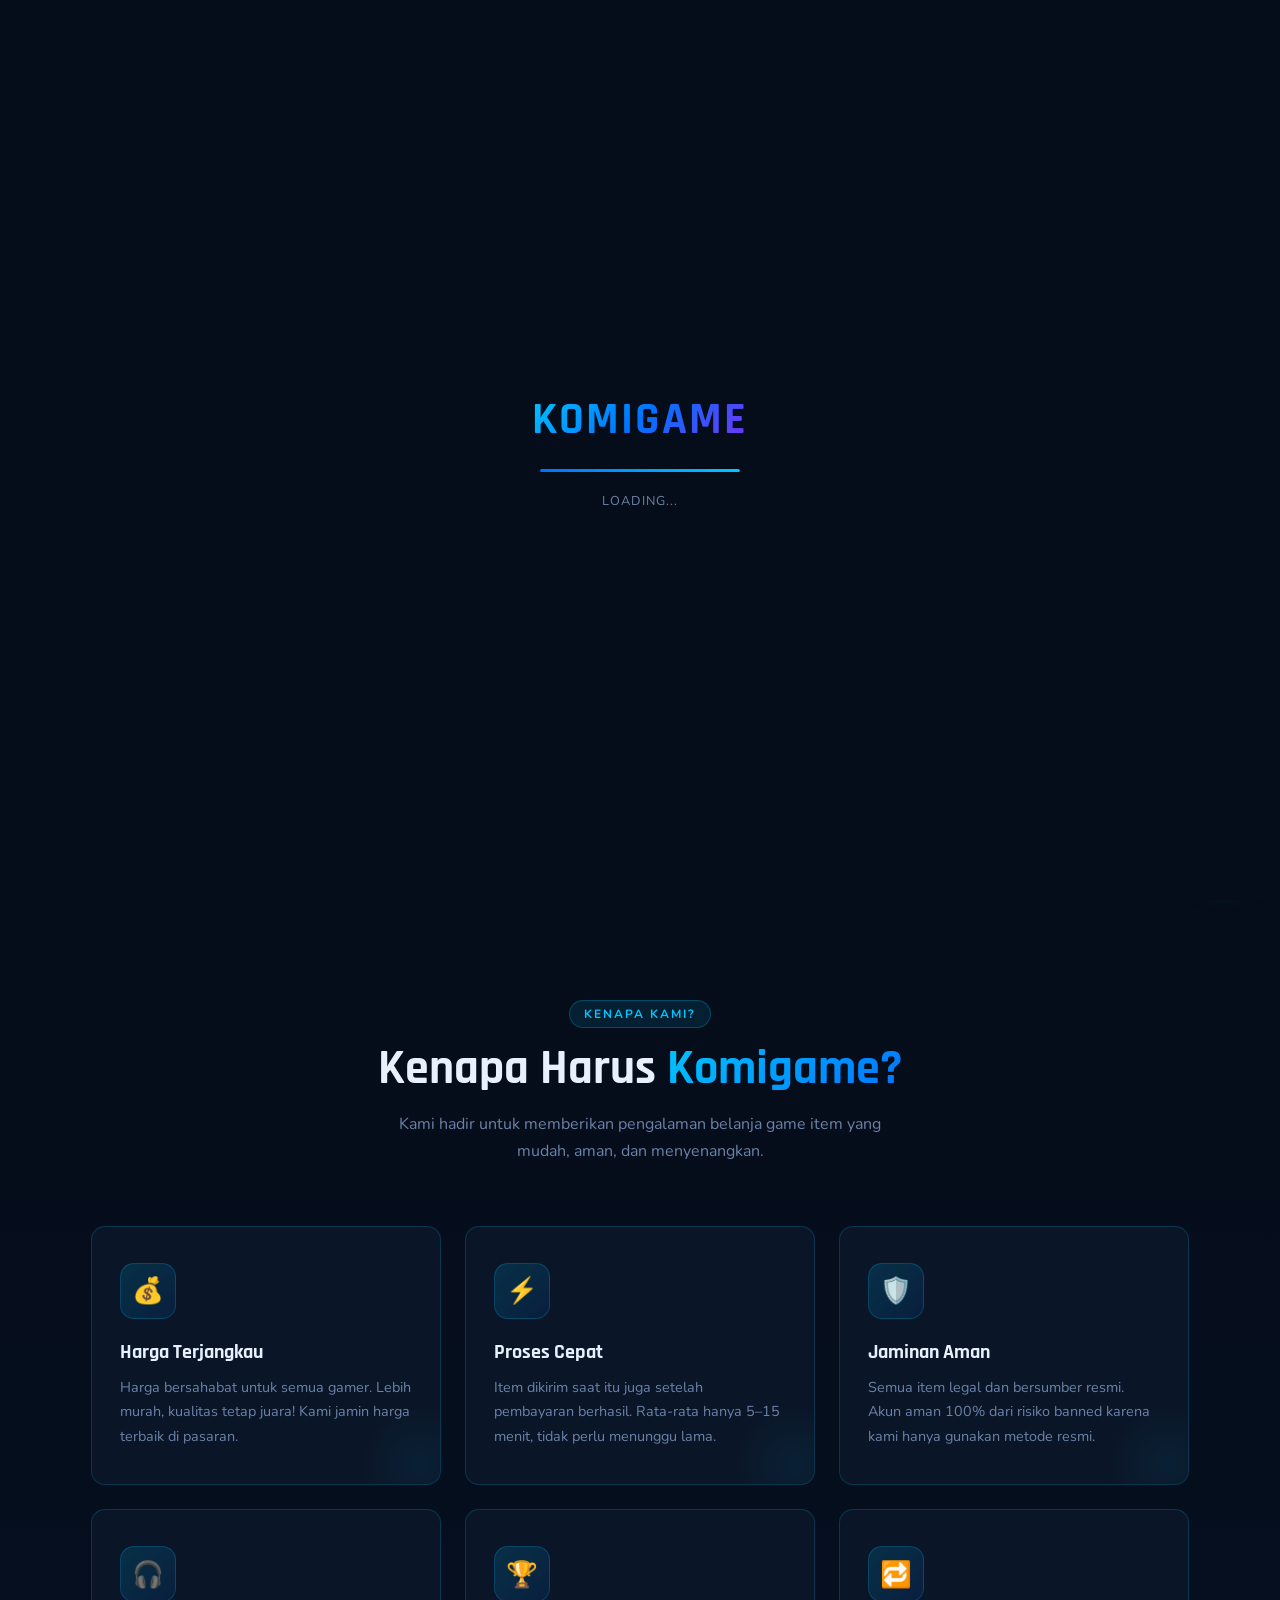
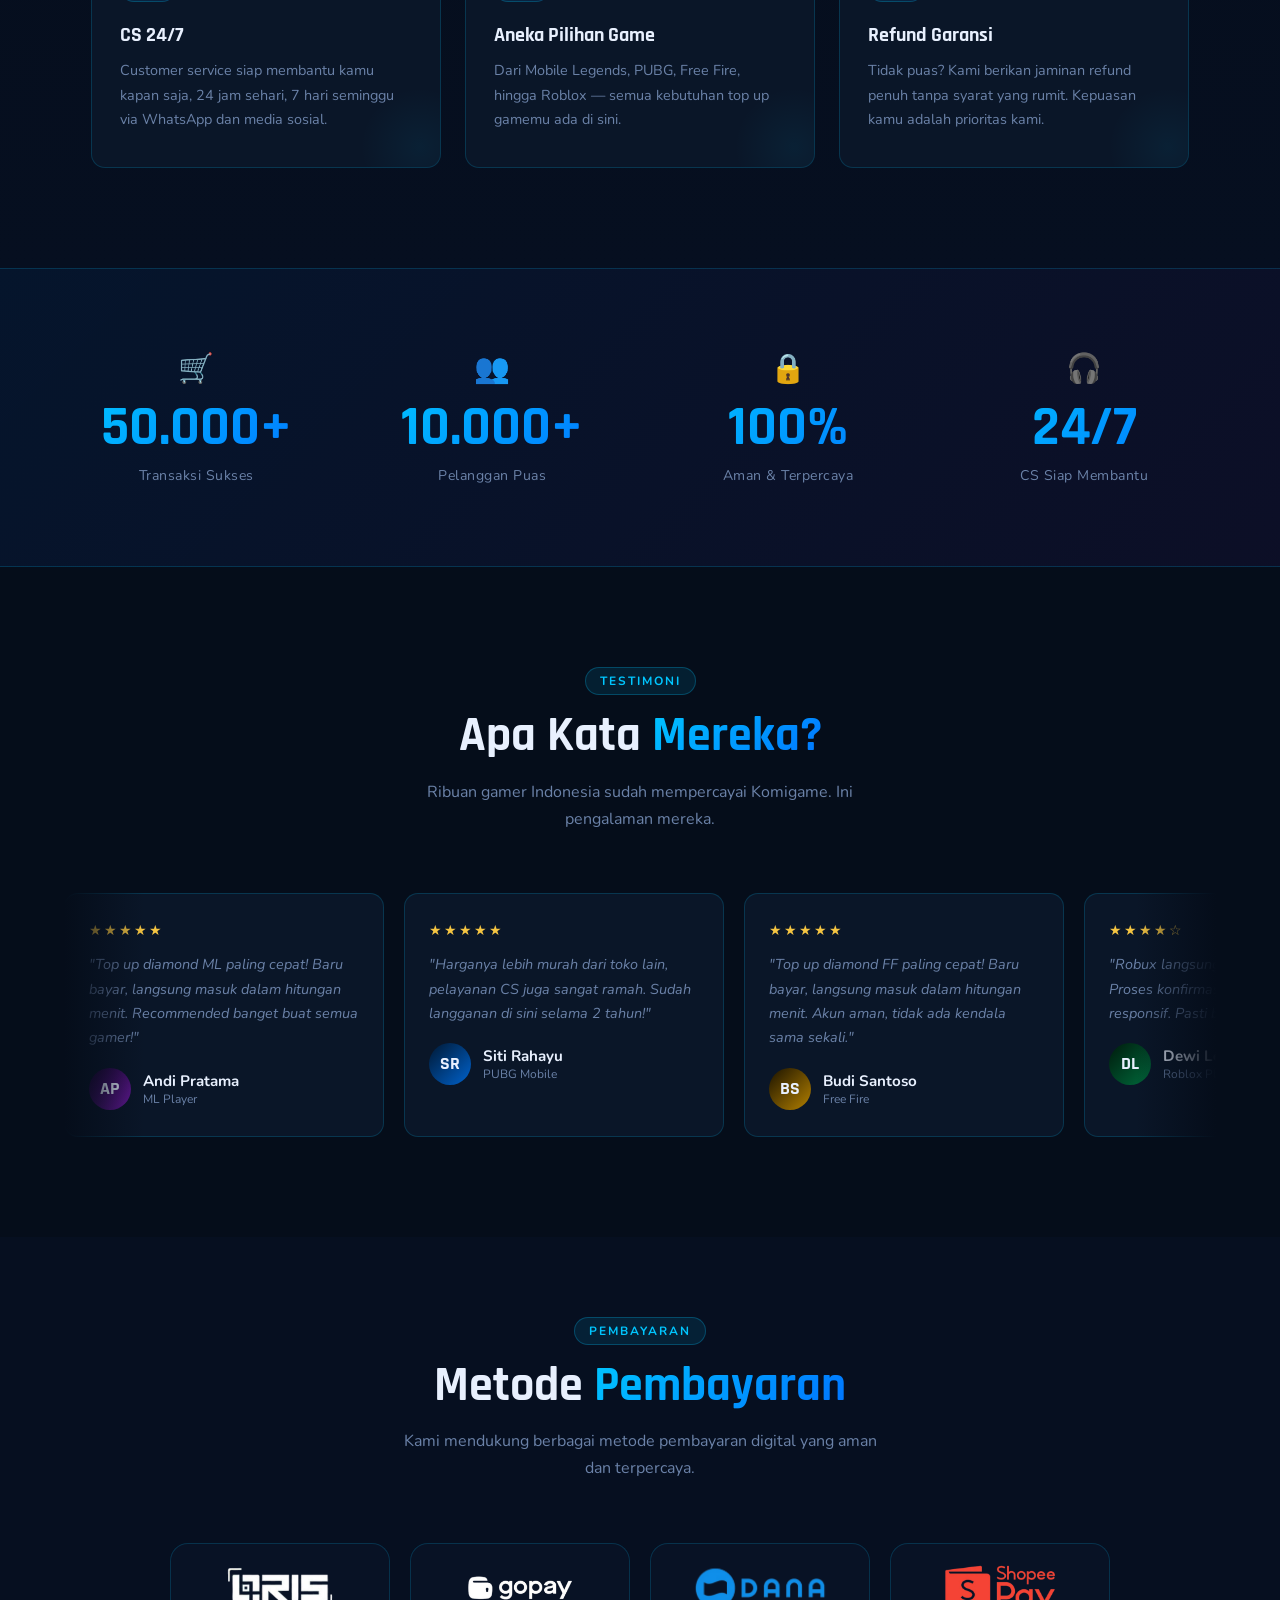
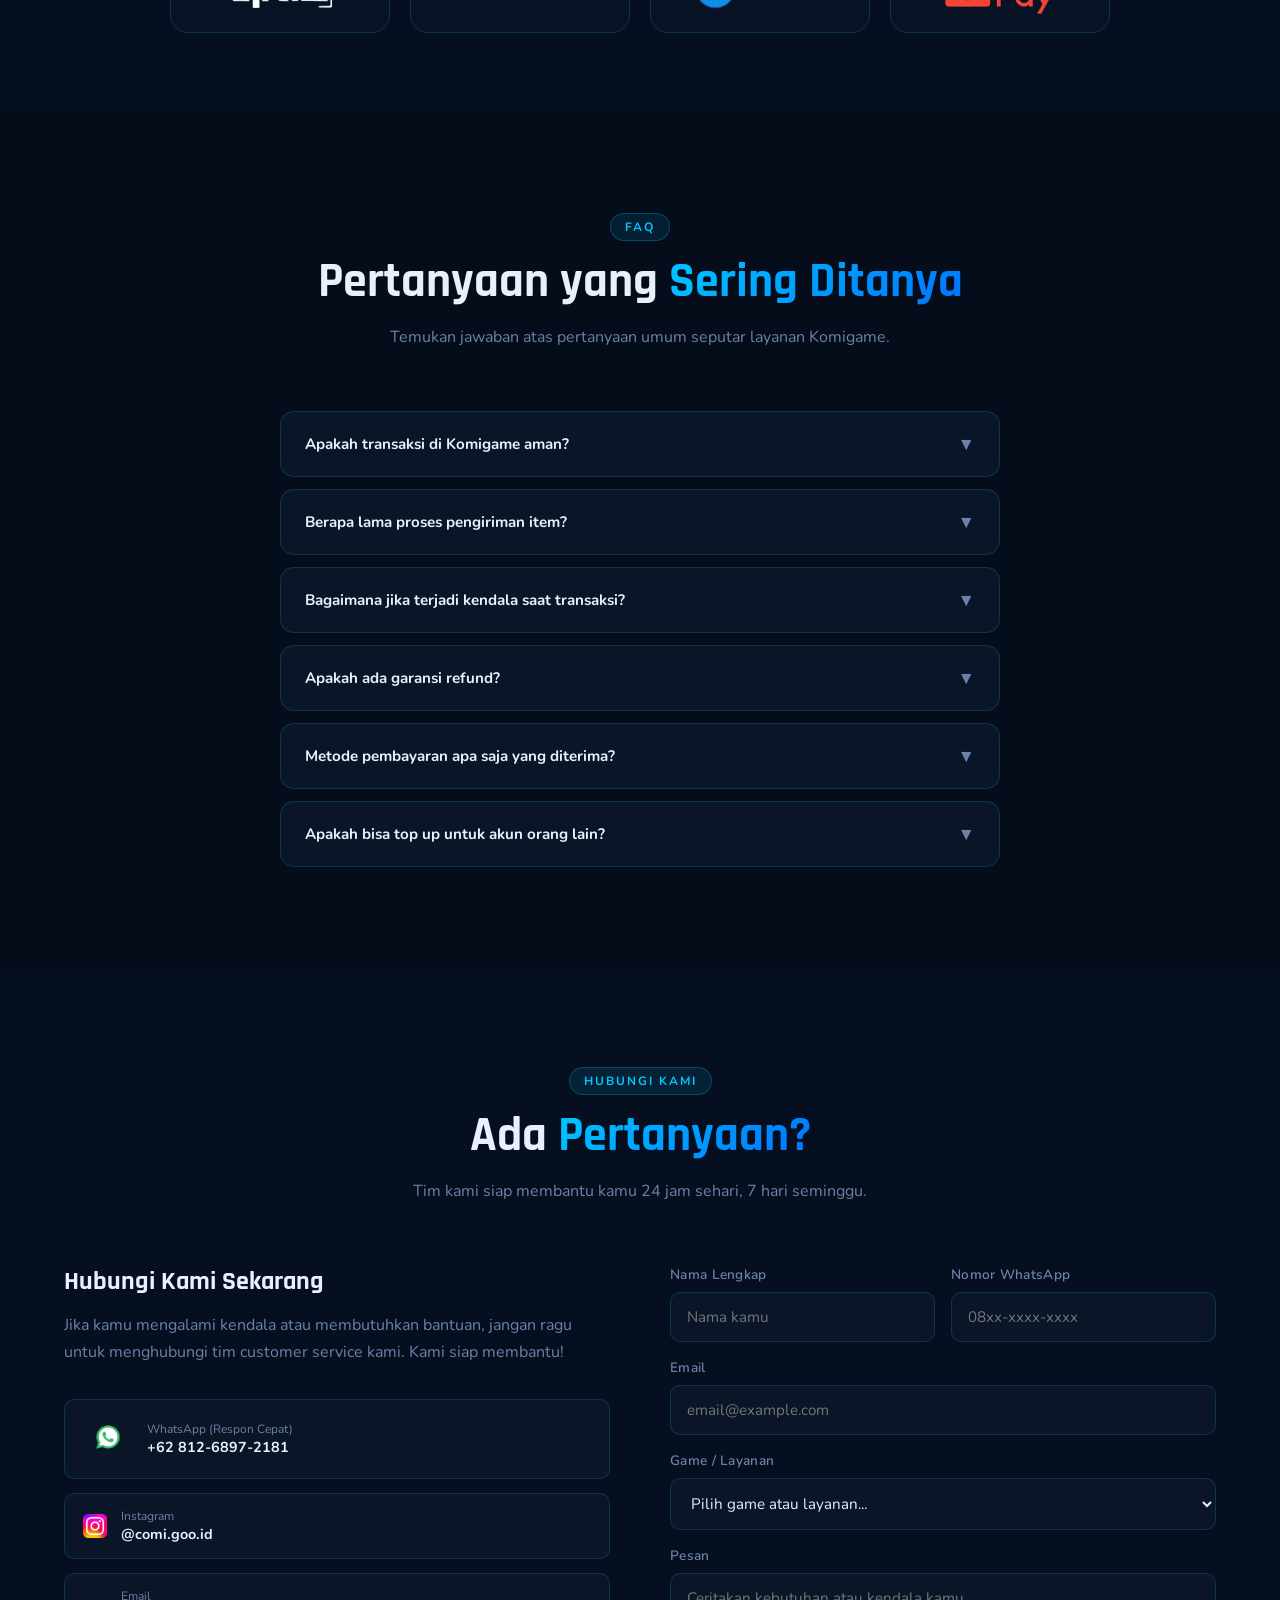
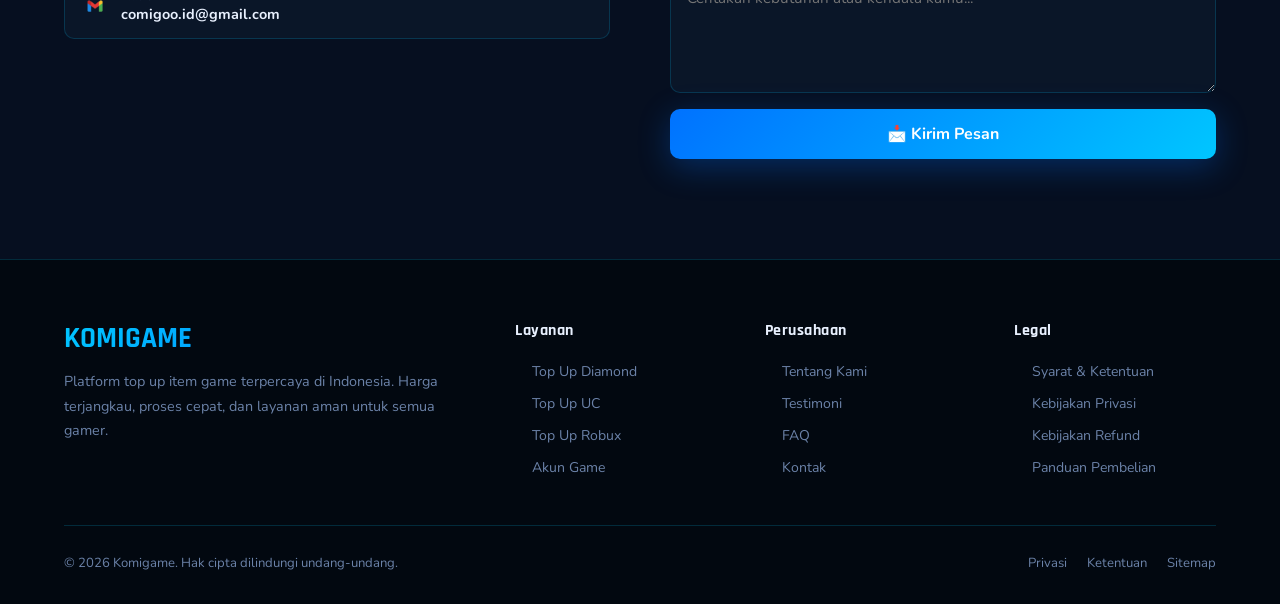
<file: Komigame/index.html>
<!DOCTYPE html>
<html lang="id" data-theme="dark">
<head>
  <!-- Google tag (gtag.js) -->
<script async src="https://www.googletagmanager.com/gtag/js?id=G-70ZSMBXP6T"></script>
<script>
  window.dataLayer = window.dataLayer || [];
  function gtag(){dataLayer.push(arguments);}
  gtag('js', new Date());

  gtag('config', 'G-70ZSMBXP6T');
</script>
  
  <meta charset="UTF-8">
  <meta name="viewport" content="width=device-width, initial-scale=1.0">
  <title>Komigame — Item Game Terpercaya</title>
  <link rel="preconnect" href="https://fonts.googleapis.com">
  <link href="https://fonts.googleapis.com/css2?family=Rajdhani:wght@400;500;600;700&family=Nunito:wght@300;400;600;700;800&display=swap" rel="stylesheet">
  <link rel="stylesheet" href="style.css">
</head>
<body>

<!-- ─── LOADING SCREEN ─────────────────────────── -->
<div id="loader">
  <div class="loader-logo">KOMIGAME</div>
  <div class="loader-bar"><div class="loader-fill"></div></div>
  <p style="color:var(--text-muted);font-size:.8rem;letter-spacing:1px;">LOADING...</p>
</div>

<!-- ─── CUSTOM CURSOR ──────────────────────────── -->
<div class="cursor" id="cursor"></div>
<div class="cursor-ring" id="cursorRing"></div>

<!-- ─── NAVBAR ─────────────────────────────────── -->
<nav id="navbar">
  <a href="#hero" class="nav-brand">
    KOMI<span style="-webkit-text-fill-color:var(--text-primary)">GAME</span>
  </a>

  <!-- Desktop links -->
  <div class="nav-links">
    <a href="#hero">Beranda</a>
    <a href="#features">Fitur</a>
    <a href="#faq">FAQ</a>
    <a href="#contact">Kontak</a>
    <button class="btn-nav-buy" onclick="openCatalog()">🛒 Beli Sekarang</button>
  </div>

  <!-- Mobile controls -->
  <div style="display:flex;align-items:center;gap:10px;">
    <button class="nav-toggle" id="navToggle" aria-label="Buka menu">
      <span></span>
      <span></span>
      <span></span>
    </button>
  </div>
</nav>

<!-- Mobile menu -->
<div class="mobile-menu" id="mobileMenu">
  <a href="#hero"    onclick="closeMobile()">Beranda</a>
  <a href="#features" onclick="closeMobile()">Fitur</a>
  <a href="#faq"     onclick="closeMobile()">FAQ</a>
  <a href="#contact" onclick="closeMobile()">Kontak</a>
  <button onclick="closeMobile();openCatalog();" class="mobile-buy-btn">🛒 Beli Sekarang</button>
</div>

<!-- ─── HERO ────────────────────────────────────── -->
<section id="hero">
  <div class="hero-bg"></div>
  <div class="hero-grid"></div>
  <div class="hero-particles" id="particles"></div>

  <div class="hero-content">
    <div class="hero-badge">Platform #1 Indonesia</div>
    <h1 class="hero-title">
      Dapatkan Item Game<br>
      <span class="line-accent">Incaranmu</span><br>
      Dengan Harga Terjangkau
    </h1>
    <p class="hero-desc">
      Proses cepat, aman, dan terpercaya untuk semua gamer di Indonesia.
      Diamond, UC, Robux, dan masih banyak lagi.
    </p>
    <div class="hero-cta">
      <button class="btn-primary" onclick="openCatalog()">🛒 Beli Sekarang</button>
      <a href="#features" class="btn-outline">✨ Kenapa Komigame?</a>
    </div>
  </div>

  <div class="hero-circle"></div>

  <!-- Hero Character -->
  <img src="artist_hero.png" alt="Hero Character" class="hero-character">

  <!-- Player -->
  <img src="hero_player.png" alt="Gaming Player" class="hero-player">

</section>

<!-- ─── FEATURES ────────────────────────────────── -->
<section id="features">
  <div class="section-header reveal">
    <div class="section-tag">Kenapa Kami?</div>
    <h2 class="section-title">Kenapa Harus <span class="accent-word">Komigame?</span></h2>
    <p class="section-sub">Kami hadir untuk memberikan pengalaman belanja game item yang mudah, aman, dan menyenangkan.</p>
  </div>

  <div class="features-grid">
    <div class="feature-card reveal reveal-delay-1">
      <div class="feature-icon">💰</div>
      <h3>Harga Terjangkau</h3>
      <p>Harga bersahabat untuk semua gamer. Lebih murah, kualitas tetap juara! Kami jamin harga terbaik di pasaran.</p>
      <div class="card-glow"></div>
    </div>
    <div class="feature-card reveal reveal-delay-2">
      <div class="feature-icon">⚡</div>
      <h3>Proses Cepat</h3>
      <p>Item dikirim saat itu juga setelah pembayaran berhasil. Rata-rata hanya 5–15 menit, tidak perlu menunggu lama.</p>
      <div class="card-glow"></div>
    </div>
    <div class="feature-card reveal reveal-delay-3">
      <div class="feature-icon">🛡️</div>
      <h3>Jaminan Aman</h3>
      <p>Semua item legal dan bersumber resmi. Akun aman 100% dari risiko banned karena kami hanya gunakan metode resmi.</p>
      <div class="card-glow"></div>
    </div>
    <div class="feature-card reveal reveal-delay-1">
      <div class="feature-icon">🎧</div>
      <h3>CS 24/7</h3>
      <p>Customer service siap membantu kamu kapan saja, 24 jam sehari, 7 hari seminggu via WhatsApp dan media sosial.</p>
      <div class="card-glow"></div>
    </div>
    <div class="feature-card reveal reveal-delay-2">
      <div class="feature-icon">🏆</div>
      <h3>Aneka Pilihan Game</h3>
      <p>Dari Mobile Legends, PUBG, Free Fire, hingga Roblox — semua kebutuhan top up gamemu ada di sini.</p>
      <div class="card-glow"></div>
    </div>
    <div class="feature-card reveal reveal-delay-3">
      <div class="feature-icon">🔁</div>
      <h3>Refund Garansi</h3>
      <p>Tidak puas? Kami berikan jaminan refund penuh tanpa syarat yang rumit. Kepuasan kamu adalah prioritas kami.</p>
      <div class="card-glow"></div>
    </div>
  </div>
</section>

<!-- ─── STATS ────────────────────────────────────── -->
<section id="stats">
  <div class="stats-grid">
    <div class="stat-item reveal">
      <span class="stat-icon">🛒</span>
      <span class="stat-num">50.000+</span>
      <span class="stat-lbl">Transaksi Sukses</span>
    </div>
    <div class="stat-item reveal reveal-delay-1">
      <span class="stat-icon">👥</span>
      <span class="stat-num">10.000+</span>
      <span class="stat-lbl">Pelanggan Puas</span>
    </div>
    <div class="stat-item reveal reveal-delay-2">
      <span class="stat-icon">🔒</span>
      <span class="stat-num">100%</span>
      <span class="stat-lbl">Aman & Terpercaya</span>
    </div>
    <div class="stat-item reveal reveal-delay-3">
      <span class="stat-icon">🎧</span>
      <span class="stat-num">24/7</span>
      <span class="stat-lbl">CS Siap Membantu</span>
    </div>
  </div>
</section>

<!-- ─── TESTIMONIALS ─────────────────────────────── -->
<section id="testimonials">
  <div class="section-header reveal">
    <div class="section-tag">Testimoni</div>
    <h2 class="section-title">Apa Kata <span class="accent-word">Mereka?</span></h2>
    <p class="section-sub">Ribuan gamer Indonesia sudah mempercayai Komigame. Ini pengalaman mereka.</p>
  </div>
  <div class="testi-track-wrap reveal">
    <div class="testi-track" id="testiTrack"></div>
  </div>
</section>

<!-- ─── PAYMENT ──────────────────────────────────── -->
<section id="payment">
  <div class="section-header reveal">
    <div class="section-tag">Pembayaran</div>
    <h2 class="section-title">Metode <span class="accent-word">Pembayaran</span></h2>
    <p class="section-sub">Kami mendukung berbagai metode pembayaran digital yang aman dan terpercaya.</p>
  </div>
  <div class="payment-grid reveal">
    <div class="payment-item"><img src="qris.png" alt="QRIS"></div>
    <div class="payment-item"><img src="gopay.png" alt="GoPay"></div>
    <div class="payment-item"><img src="dana.png" alt="DANA"></div>
    <div class="payment-item"><img src="shopee.png" alt="ShopeePay"></div>
  </div>
</section>

<!-- ─── FAQ ──────────────────────────────────────── -->
<section id="faq">
  <div class="section-header reveal">
    <div class="section-tag">FAQ</div>
    <h2 class="section-title">Pertanyaan yang <span class="accent-word">Sering Ditanya</span></h2>
    <p class="section-sub">Temukan jawaban atas pertanyaan umum seputar layanan Komigame.</p>
  </div>
  <div class="faq-list reveal" id="faqList"></div>
</section>

<!-- ─── CONTACT ───────────────────────────────────── -->
<section id="contact">
  <div class="section-header reveal">
    <div class="section-tag">Hubungi Kami</div>
    <h2 class="section-title">Ada <span class="accent-word">Pertanyaan?</span></h2>
    <p class="section-sub">Tim kami siap membantu kamu 24 jam sehari, 7 hari seminggu.</p>
  </div>

  <div class="contact-wrap reveal">
    <div class="contact-info">
      <h3>Hubungi Kami Sekarang</h3>
      <p>Jika kamu mengalami kendala atau membutuhkan bantuan, jangan ragu untuk menghubungi tim customer service kami. Kami siap membantu!</p>
      <div class="contact-methods">
        <a href="https://wa.me/6281268972181" class="contact-method" target="_blank" rel="noopener">
          <div class="contact-method-icon"><img src="whatsapp.png" alt="WhatsApp"></div>
          <div class="contact-method-info">
            <span class="cm-lbl">WhatsApp (Respon Cepat)</span>
            <span class="cm-val">+62 812-6897-2181</span>
          </div>
        </a>
        <a href="https://instagram.com/comi.goo.id" class="contact-method" target="_blank" rel="noopener">
          <div class="contact-method-icon"><img src="insta.png" alt="Instagram"></div>
          <div class="contact-method-info">
            <span class="cm-lbl">Instagram</span>
            <span class="cm-val">@comi.goo.id</span>
          </div>
        </a>
        <a href="mailto:comigoo.id@gmail.com" class="contact-method">
          <div class="contact-method-icon"><img src="email.png" alt="Email"></div>
          <div class="contact-method-info">
            <span class="cm-lbl">Email</span>
            <span class="cm-val">comigoo.id@gmail.com</span>
          </div>
        </a>
      </div>
    </div>

    <form class="contact-form" id="contactForm" onsubmit="submitForm(event)">
      <div class="form-row">
        <div class="form-group">
          <label>Nama Lengkap</label>
          <input type="text" placeholder="Nama kamu" required>
        </div>
        <div class="form-group">
          <label>Nomor WhatsApp</label>
          <input type="tel" placeholder="08xx-xxxx-xxxx">
        </div>
      </div>
      <div class="form-group">
        <label>Email</label>
        <input type="email" placeholder="email@example.com" required>
      </div>
      <div class="form-group">
        <label>Game / Layanan</label>
        <select>
          <option value="">Pilih game atau layanan...</option>
          <option>Mobile Legends — Diamond</option>
          <option>PUBG Mobile — UC</option>
          <option>Free Fire — Diamond</option>
          <option>Roblox — Robux</option>
          <option>Lainnya</option>
        </select>
      </div>
      <div class="form-group">
        <label>Pesan</label>
        <textarea placeholder="Ceritakan kebutuhan atau kendala kamu..."></textarea>
      </div>
      <button type="submit" class="form-submit">📩 Kirim Pesan</button>
      <div class="form-success" id="formSuccess">
        ✅ Pesan berhasil dikirim! Tim kami akan segera menghubungi kamu.
      </div>
    </form>
  </div>
</section>

<!-- ─── FOOTER ───────────────────────────────────── -->
<footer>
  <div class="footer-grid">
    <div>
      <span class="footer-brand-name">KOMIGAME</span>
      <p class="footer-desc">Platform top up item game terpercaya di Indonesia. Harga terjangkau, proses cepat, dan layanan aman untuk semua gamer.</p>
    </div>
    <div class="footer-col">
      <h4>Layanan</h4>
      <ul>
        <li><a href="#" onclick="openCatalog();return false;">Top Up Diamond</a></li>
        <li><a href="#" onclick="openCatalog();return false;">Top Up UC</a></li>
        <li><a href="#" onclick="openCatalog();return false;">Top Up Robux</a></li>
        <li><a href="#" onclick="openCatalog();return false;">Akun Game</a></li>
      </ul>
    </div>
    <div class="footer-col">
      <h4>Perusahaan</h4>
      <ul>
        <li><a href="#features">Tentang Kami</a></li>
        <li><a href="#testimonials">Testimoni</a></li>
        <li><a href="#faq">FAQ</a></li>
        <li><a href="#contact">Kontak</a></li>
      </ul>
    </div>
    <div class="footer-col">
      <h4>Legal</h4>
      <ul>
        <li><a href="#">Syarat & Ketentuan</a></li>
        <li><a href="#">Kebijakan Privasi</a></li>
        <li><a href="#">Kebijakan Refund</a></li>
        <li><a href="#">Panduan Pembelian</a></li>
      </ul>
    </div>
  </div>
  <div class="footer-bottom">
    <p class="footer-copy">© 2026 Komigame. Hak cipta dilindungi undang-undang.</p>
    <div class="footer-legal">
      <a href="#">Privasi</a>
      <a href="#">Ketentuan</a>
      <a href="#">Sitemap</a>
    </div>
  </div>
</footer>

<!-- ─── FLOAT WA BUTTON ──────────────────────────── -->
<a href="https://wa.me/6282182385782" class="wa-float" target="_blank" rel="noopener" title="Chat WhatsApp">💬</a>

<!-- ═══════════════════════════════════════════════
     GAME CATALOG MODAL
════════════════════════════════════════════════ -->
<div class="modal-overlay" id="catalogOverlay" onclick="closeCatalogIfOverlay(event)">
  <div class="modal-box" id="catalogBox">

    <!-- ── STEP 1: Game List ── -->
    <div id="step-games" class="modal-step active">
      <div class="modal-header">
        <h2>🎮 Pilih Game</h2>
        <button class="modal-close" onclick="closeCatalog()">✕</button>
      </div>
      <p class="modal-sub">Pilih game yang ingin kamu top up</p>

      <!-- Filter tabs -->
      <div class="cat-tabs">
        <button class="cat-tab active" onclick="filterCat('all',this)">Semua</button>
        <button class="cat-tab" onclick="filterCat('topup',this)">Top Up</button>
      </div>

      <div class="games-modal-grid" id="gamesGrid"></div>
    </div>

    <!-- ── STEP 2: Item List ── -->
    <div id="step-items" class="modal-step">
      <div class="modal-header">
        <button class="modal-back" onclick="goStep('games')">← Kembali</button>
        <h2 id="itemStepTitle">Pilih Item</h2>
        <button class="modal-close" onclick="closeCatalog()">✕</button>
      </div>
      <p class="modal-sub" id="itemStepSub"></p>
      <div class="items-grid" id="itemsGrid"></div>
    </div>

    <!-- ── STEP 3: Transaction Form ── -->
    <div id="step-transaction" class="modal-step">
      <div class="modal-header">
        <button class="modal-back" onclick="goStep('items')">← Kembali</button>
        <h2>📋 Detail Pembelian</h2>
        <button class="modal-close" onclick="closeCatalog()">✕</button>
      </div>

      <!-- Order summary card -->
      <div class="order-summary" id="orderSummary"></div>

      <!-- Form -->
      <div class="tx-form">
        <div class="form-group" id="txRegionGroup">
          <label>Region Account <span class="required">*</span></label>
          <input type="text" id="txRegion" placeholder="Contoh: Indonesia / Asia">
        </div>
        <div class="form-group">
          <label>ID <span class="required">*</span></label>
          <input type="text" id="txUserId" placeholder="Masukkan User ID kamu" required>
        </div>
        <div class="form-group" id="txServerGroup">
          <label>Server <span class="required">*</span></label>
          <input type="text" id="txServerId" placeholder="Contoh: 12345">
        </div>
        <div class="form-group">
          <label>Nickname Acc <span class="required">*</span></label>
          <input type="text" id="txNickname" placeholder="Nama karakter di game" required>
        </div>
        <div class="form-group">
          <label>Nomor WhatsApp <span class="required">*</span></label>
          <input type="tel" id="txWA" placeholder="08xx-xxxx-xxxx" required>
        </div>
        <div class="form-group">
          <label>Metode Pembayaran <span class="required">*</span></label>
          <div class="payment-method-grid">
            <label class="pm-option">
              <input type="radio" name="payMethod" value="QRIS"> <span>QRIS</span>
            </label>
            <label class="pm-option">
              <input type="radio" name="payMethod" value="GoPay"> <span>GoPay</span>
            </label>
            <label class="pm-option">
              <input type="radio" name="payMethod" value="DANA"> <span>DANA</span>
            </label>
            <label class="pm-option">
              <input type="radio" name="payMethod" value="ShopeePay"> <span>ShopeePay</span>
            </label>
          </div>
        </div>
        <button class="form-submit full-width" onclick="submitTransaction()">⚡ Bayar Sekarang</button>
      </div>
    </div>

    <!-- ── STEP 4: Success ── -->
    <div id="step-success" class="modal-step">
      <div class="modal-header">
        <h2>✅ Pesanan Diterima!</h2>
        <button class="modal-close" onclick="closeCatalog()">✕</button>
      </div>
      <div class="success-body">
        <div class="success-icon">🎉</div>
        <h3>Transaksi Berhasil Dibuat!</h3>
        <p id="successMsg"></p>
        <div class="success-order-id" id="successOrderId"></div>
        <p class="success-note">Tim kami akan memproses pesananmu dalam <strong>5–15 menit</strong>. Konfirmasi akan dikirimkan via WhatsApp.</p>
        <div style="display:flex;gap:12px;flex-wrap:wrap;justify-content:center;margin-top:24px;">
          <a href="https://wa.me/6281268972181" class="btn-primary" target="_blank" rel="noopener">💬 Konfirmasi WhatsApp</a>
          <button class="btn-outline" onclick="closeCatalog()">Selesai</button>
        </div>
      </div>
    </div>

  </div>
</div>

<script src="script.js"></script>
</body>
</html>
</file>
<file: Komigame/style.css>
/* ─── RESET & BASE ─────────────────────────────── */
*, *::before, *::after { box-sizing: border-box; margin: 0; padding: 0; }
html { scroll-behavior: smooth; font-size: 16px; }

/* ─── RESPONSIVE IMAGES (GLOBAL SAFETY NET) ─────── */
img { max-width: 100%; height: auto; }

:root {
  --bg-base:      #050d1a;
  --bg-card:      #0a1628;
  --bg-glass:     rgba(10,22,40,0.72);
  --accent:       #00c6ff;
  --accent2:      #0072ff;
  --accent3:      #7b2ff7;
  --gold:         #f5c542;
  --text-primary: #e8f0fe;
  --text-muted:   #6b82a8;
  --border:       rgba(0,198,255,0.18);
  --radius:       14px;
  --nav-h:        68px;
  --shadow-glow:  0 0 40px rgba(0,198,255,0.18);
  --transition:   0.35s cubic-bezier(.4,0,.2,1);
}
[data-theme="light"] {
  --bg-base:      #e8f0fe;
  --bg-card:      #ffffff;
  --bg-glass:     rgba(255,255,255,0.8);
  --text-primary: #0a1628;
  --text-muted:   #4a5568;
  --border:       rgba(0,114,255,0.2);
}

body {
  background: var(--bg-base);
  color: var(--text-primary);
  font-family: 'Nunito', sans-serif;
  overflow-x: hidden;
  transition: background var(--transition), color var(--transition);
}

/* ─── LOADING SCREEN ───────────────────────────── */
#loader {
  position: fixed; inset: 0; z-index: 9999;
  background: var(--bg-base);
  display: flex; flex-direction: column;
  align-items: center; justify-content: center;
  gap: 20px;
  transition: opacity 0.6s ease, visibility 0.6s ease;
}
#loader.done { opacity: 0; visibility: hidden; }
.loader-logo {
  font-family: 'Rajdhani', sans-serif;
  font-size: 2.8rem; font-weight: 700;
  background: linear-gradient(135deg, var(--accent), var(--accent2), var(--accent3));
  -webkit-background-clip: text; -webkit-text-fill-color: transparent;
  letter-spacing: 2px;
}
.loader-bar { width: 200px; height: 3px; background: var(--border); border-radius: 99px; overflow: hidden; }
.loader-fill {
  height: 100%;
  background: linear-gradient(90deg, var(--accent2), var(--accent));
  border-radius: 99px;
  animation: fill-bar 1.8s ease forwards;
}
@keyframes fill-bar { from { width: 0; } to { width: 100%; } }

/* ─── CURSOR ───────────────────────────────────── */
.cursor {
  width: 12px; height: 12px;
  background: var(--accent);
  border-radius: 50%;
  position: fixed; top: 0; left: 0;
  pointer-events: none; z-index: 8888;
  transition: transform 0.15s ease;
  mix-blend-mode: screen;
}
.cursor-ring {
  width: 38px; height: 38px;
  border: 1.5px solid rgba(0,198,255,0.5);
  border-radius: 50%;
  position: fixed; top: 0; left: 0;
  pointer-events: none; z-index: 8887;
  transition: transform 0.4s ease, width 0.3s ease, height 0.3s ease;
}
@media (hover: none) { .cursor, .cursor-ring { display: none; } }

/* ─── NAVBAR ───────────────────────────────────── */
nav {
  position: fixed; top: 0; left: 0; right: 0;
  height: var(--nav-h); z-index: 1000;
  display: flex; align-items: center;
  padding: 0 5%;
  background: transparent;
  transition: background var(--transition), backdrop-filter var(--transition), box-shadow var(--transition);
}
nav.scrolled {
  background: var(--bg-glass);
  backdrop-filter: blur(20px);
  box-shadow: 0 1px 0 var(--border);
}
.nav-brand {
  font-family: 'Rajdhani', sans-serif;
  font-size: 1.7rem; font-weight: 700;
  background: linear-gradient(135deg, var(--accent), var(--accent2));
  -webkit-background-clip: text; -webkit-text-fill-color: transparent;
  text-decoration: none; letter-spacing: 1px; margin-right: auto;
}
.nav-links { display: flex; align-items: center; gap: 8px; }
.nav-links a {
  color: var(--text-primary); text-decoration: none;
  padding: 8px 16px; border-radius: 8px;
  font-weight: 600; font-size: .9rem; letter-spacing: .3px;
  transition: background var(--transition), color var(--transition);
}
.nav-links a:hover { background: rgba(0,198,255,0.1); color: var(--accent); }
.btn-nav-buy {
  background: linear-gradient(135deg, var(--accent2), var(--accent));
  color: #fff; border: none; border-radius: 8px;
  padding: 9px 22px; font-weight: 700; font-size: .9rem;
  cursor: pointer; letter-spacing: .3px;
  box-shadow: 0 4px 20px rgba(0,114,255,0.4);
  transition: transform var(--transition), box-shadow var(--transition);
}
.btn-nav-buy:hover { transform: translateY(-2px); box-shadow: 0 8px 30px rgba(0,114,255,0.5); }
.mobile-buy-btn {
  background: linear-gradient(135deg, var(--accent2), var(--accent));
  color: #fff; border: none; border-radius: 8px;
  padding: 13px 16px; font-weight: 700; font-size: .95rem;
  cursor: pointer; text-align: left; width: 100%;
  margin-top: 8px;
}
.nav-toggle {
  display: none; flex-direction: column; gap: 5px;
  background: none; border: none; cursor: pointer; padding: 4px;
}
.nav-toggle span {
  width: 24px; height: 2px;
  background: var(--text-primary); border-radius: 2px;
  transition: transform var(--transition), opacity var(--transition);
}
/* theme-btn removed */
.mobile-menu {
  display: none; position: fixed;
  top: var(--nav-h); left: 0; right: 0;
  background: var(--bg-glass); backdrop-filter: blur(20px);
  border-bottom: 1px solid var(--border);
  flex-direction: column; padding: 16px 5%;
  gap: 4px; z-index: 999;
}
.mobile-menu.open { display: flex; }
.mobile-menu a {
  color: var(--text-primary); text-decoration: none;
  padding: 12px 16px; border-radius: 8px;
  font-weight: 600; font-size: .95rem;
  transition: background var(--transition), color var(--transition);
}
.mobile-menu a:hover { background: rgba(0,198,255,0.1); color: var(--accent); }

/* ─── HERO ─────────────────────────────────────── */
#hero {
  min-height: 100vh;
  display: flex; align-items: center;
  position: relative; overflow: hidden;
  padding: var(--nav-h) 5% 60px;
}
.hero-bg {
  position: absolute; inset: 0;
  background:
    radial-gradient(ellipse 80% 60% at 70% 50%, rgba(0,114,255,0.18) 0%, transparent 70%),
    radial-gradient(ellipse 60% 80% at 20% 80%, rgba(123,47,247,0.12) 0%, transparent 60%),
    linear-gradient(180deg, #050d1a 0%, #060f1f 100%);
  z-index: 0;
}
.hero-grid {
  position: absolute; inset: 0; z-index: 0;
  background-image:
    linear-gradient(rgba(0,198,255,0.04) 1px, transparent 1px),
    linear-gradient(90deg, rgba(0,198,255,0.04) 1px, transparent 1px);
  background-size: 60px 60px;
  mask-image: radial-gradient(ellipse 80% 70% at 50% 50%, black, transparent);
}
.hero-particles { position: absolute; inset: 0; z-index: 0; overflow: hidden; }
.hero-particles span {
  position: absolute; width: 2px; height: 2px;
  background: var(--accent); border-radius: 50%;
  animation: float-particle linear infinite;
  opacity: 0;
}
@keyframes float-particle {
  0%   { transform: translateY(100vh) translateX(0); opacity: 0; }
  10%  { opacity: 1; }
  90%  { opacity: 0.6; }
  100% { transform: translateY(-10vh) translateX(30px); opacity: 0; }
}
.hero-content {
  position: relative; z-index: 2;
  max-width: 600px;
  animation: slide-up 0.8s ease 2.2s both;
}
.hero-badge {
  display: inline-flex; align-items: center; gap: 8px;
  background: rgba(0,198,255,0.1); border: 1px solid rgba(0,198,255,0.3);
  border-radius: 99px; padding: 6px 16px;
  font-size: .8rem; font-weight: 700; letter-spacing: 1px;
  color: var(--accent); text-transform: uppercase; margin-bottom: 24px;
}
.hero-badge::before {
  content: ''; width: 8px; height: 8px;
  background: var(--accent); border-radius: 50%;
  animation: pulse-dot 2s infinite;
}
@keyframes pulse-dot {
  0%, 100% { box-shadow: 0 0 0 0 rgba(0,198,255,0.6); }
  50% { box-shadow: 0 0 0 6px rgba(0,198,255,0); }
}
.hero-title {
  font-family: 'Rajdhani', sans-serif;
  font-size: clamp(2.4rem, 6vw, 4.2rem);
  font-weight: 700; line-height: 1.08;
  margin-bottom: 20px; letter-spacing: -0.5px;
}
.hero-title .line-accent {
  background: linear-gradient(135deg, var(--accent), var(--accent2));
  -webkit-background-clip: text; -webkit-text-fill-color: transparent;
}
.hero-desc {
  color: var(--text-muted); font-size: 1.05rem;
  line-height: 1.7; margin-bottom: 36px; max-width: 480px;
}
.hero-cta { display: flex; gap: 14px; flex-wrap: wrap; }
.btn-primary {
  background: linear-gradient(135deg, var(--accent2), var(--accent));
  color: #fff; text-decoration: none; border: none; cursor: pointer;
  padding: 14px 32px; border-radius: 10px;
  font-weight: 700; font-size: 1rem; letter-spacing: .3px;
  display: inline-flex; align-items: center; gap: 8px;
  box-shadow: 0 8px 32px rgba(0,114,255,0.4);
  transition: transform var(--transition), box-shadow var(--transition);
  position: relative; overflow: hidden;
}
.btn-primary::after {
  content: ''; position: absolute; inset: 0;
  background: linear-gradient(135deg, rgba(255,255,255,0.15), transparent);
  opacity: 0; transition: opacity var(--transition);
}
.btn-primary:hover { transform: translateY(-3px); box-shadow: 0 16px 48px rgba(0,114,255,0.5); }
.btn-primary:hover::after { opacity: 1; }
.btn-outline {
  background: transparent; color: var(--text-primary); cursor: pointer;
  padding: 14px 28px; border-radius: 10px;
  font-weight: 700; font-size: 1rem; text-decoration: none;
  border: 1.5px solid var(--border);
  display: inline-flex; align-items: center; gap: 8px;
  transition: border-color var(--transition), background var(--transition), transform var(--transition);
}
.btn-outline:hover { border-color: var(--accent); background: rgba(0,198,255,0.08); transform: translateY(-2px); }
/* ─── HERO VISUAL ───────────────────────── */

.hero-visual{
    position:absolute;
    right:0;
    top:50%;
    transform:translateY(-50%);
    width:55%;
    height:100%;
    z-index:1;
    pointer-events:none;
}

/* CHARACTER BACKGROUND */
.hero-character{
    position:absolute;
    right:-120px;
    bottom:-10px;
    transform:translateY(-50%);
    width:1100px;
    opacity:.45;
    z-index:1;
            filter:
      drop-shadow(0 0 35px rgba(0,198,255,.25));

    animation:floatPlayer 4s ease-in-out infinite;
}

.hero-player{
    position:absolute;
    right:1px;
    bottom:0px;
    width:900px;
    z-index:5;
    transform: scaleX(-1);
}

/* GLOW */
.hero-visual::before{
    content:'';
    position:absolute;
    width:700px;
    height:700px;
    border-radius:50%;
    right:0;
    top:50%;
    transform:translateY(-50%);
    background:
      radial-gradient(circle,
      rgba(0,114,255,.2),
      transparent 70%);
}

/* ANIMATION */
@keyframes floatPlayer{
    0%,100%{
        transform:translateY(0);
    }
    50%{
        transform:translateY(-10px);
    }
}

@keyframes floatHero{
    0%,100%{
        transform:translateY(-50%);
    }
    50%{
        transform:translateY(calc(-50% - 10px));
    }
}
.hero-orb {
  width: min(520px, 50vw); height: min(520px, 50vw);
  border-radius: 50%;
  background: radial-gradient(circle at 35% 35%,
    rgba(0,198,255,0.22) 0%, rgba(0,114,255,0.12) 50%, transparent 75%);
  border: 1px solid rgba(0,198,255,0.12);
  position: relative; display: flex; align-items: center; justify-content: center;
}
.hero-orb::before, .hero-orb::after {
  content: ''; position: absolute; border-radius: 50%;
  border: 1px solid rgba(0,198,255,0.08);
  animation: spin linear infinite;
}
.hero-orb::before { inset: -30px; animation-duration: 20s; }
.hero-orb::after  { inset: -60px; animation-duration: 35s; animation-direction: reverse; }
@keyframes spin { to { transform: rotate(360deg); } }
@keyframes float-hero { 0%,100% { transform: translateY(-50%) translateY(0); } 50% { transform: translateY(-50%) translateY(-18px); } }
.hero-icon-center { font-size: clamp(4rem, 8vw, 7rem); }
.hero-stats {
  position: absolute; bottom: 48px; left: 5%;
  display: flex; gap: 32px; z-index: 2;
  animation: slide-up 0.8s ease 2.5s both;
}
.hero-stat-item { text-align: left; }
.hero-stat-num {
  font-family: 'Rajdhani', sans-serif;
  font-size: 1.8rem; font-weight: 700; color: var(--accent);
  display: block;
}
.hero-stat-lbl { color: var(--text-muted); font-size: .75rem; letter-spacing: .5px; text-transform: uppercase; }

/* ─── SECTION BASE ─────────────────────────────── */
section { padding: 100px 5%; }
.section-header { text-align: center; margin-bottom: 60px; }
.section-tag {
  display: inline-block; font-size: .75rem; font-weight: 700;
  letter-spacing: 2px; text-transform: uppercase;
  color: var(--accent); background: rgba(0,198,255,0.1);
  border: 1px solid rgba(0,198,255,0.25);
  padding: 5px 14px; border-radius: 99px; margin-bottom: 14px;
}
.section-title {
  font-family: 'Rajdhani', sans-serif;
  font-size: clamp(1.9rem, 4vw, 3rem);
  font-weight: 700; line-height: 1.15;
  margin-bottom: 14px;
}
.section-sub { color: var(--text-muted); font-size: 1rem; max-width: 500px; margin: 0 auto; line-height: 1.7; }
.accent-word {
  background: linear-gradient(135deg, var(--accent), var(--accent2));
  -webkit-background-clip: text; -webkit-text-fill-color: transparent;
}

/* ─── FEATURES ─────────────────────────────────── */
#features { background: linear-gradient(180deg, var(--bg-base) 0%, #060f20 100%); }
.features-grid { display: grid; grid-template-columns: repeat(auto-fit, minmax(260px, 350px)); gap: 24px;justify-content: center; }
.feature-card {
  background: var(--bg-card); border: 1px solid var(--border);
  border-radius: var(--radius); padding: 36px 28px;
  position: relative; overflow: hidden;
  transition: transform var(--transition), box-shadow var(--transition), border-color var(--transition);
  cursor: default;
}
.feature-card::before {
  content: ''; position: absolute;
  top: 0; left: 0; right: 0; height: 2px;
  background: linear-gradient(90deg, transparent, var(--accent), transparent);
  opacity: 0; transition: opacity var(--transition);
}
.feature-card:hover { transform: translateY(-8px); box-shadow: var(--shadow-glow); border-color: rgba(0,198,255,0.3); }
.feature-card:hover::before { opacity: 1; }
.feature-icon {
  width: 56px; height: 56px; border-radius: 14px;
  display: flex; align-items: center; justify-content: center;
  font-size: 1.6rem; margin-bottom: 20px;
  background: linear-gradient(135deg, rgba(0,198,255,0.15), rgba(0,114,255,0.1));
  border: 1px solid rgba(0,198,255,0.2);
}
.feature-card h3 { font-family: 'Rajdhani', sans-serif; font-size: 1.25rem; font-weight: 700; margin-bottom: 10px; }
.feature-card p { color: var(--text-muted); font-size: .9rem; line-height: 1.7; }
.feature-card .card-glow {
  position: absolute; bottom: -40px; right: -40px;
  width: 120px; height: 120px; border-radius: 50%;
  background: radial-gradient(circle, rgba(0,198,255,0.06), transparent 70%);
  pointer-events: none;
}

/* ─── GAMES / SERVICES ─────────────────────────── */
#games { background: #060f20; }
.games-grid { display: grid; grid-template-columns: repeat(auto-fill, minmax(200px, 1fr)); gap: 20px; }
.game-card {
  background: var(--bg-card); border: 1px solid var(--border);
  border-radius: var(--radius); overflow: hidden;
  transition: transform var(--transition), box-shadow var(--transition);
  cursor: pointer; position: relative;
}
.game-card:hover { transform: translateY(-6px) scale(1.02); box-shadow: 0 20px 60px rgba(0,0,0,0.5), 0 0 40px rgba(0,198,255,0.1); }
.game-thumb {
  height: 130px;
  display: flex; align-items: center; justify-content: center;
  font-size: 3.5rem; position: relative; overflow: hidden;
}
.game-card:nth-child(1) .game-thumb { background: linear-gradient(135deg, #1a0533, #6b1aa0); }
.game-card:nth-child(2) .game-thumb { background: linear-gradient(135deg, #001833, #0062cc); }
.game-card:nth-child(3) .game-thumb { background: linear-gradient(135deg, #1a1200, #b38000); }
.game-card:nth-child(4) .game-thumb { background: linear-gradient(135deg, #001a0c, #006b3c); }
.game-card:nth-child(5) .game-thumb { background: linear-gradient(135deg, #1a0000, #cc1a00); }
.game-card:nth-child(6) .game-thumb { background: linear-gradient(135deg, #00101a, #005c8a); }
.game-thumb-overlay {
  position: absolute; inset: 0;
  background: linear-gradient(180deg, transparent 50%, rgba(0,0,0,0.6));
}
.game-badge {
  position: absolute; top: 10px; right: 10px;
  background: linear-gradient(135deg, var(--accent2), var(--accent));
  color: #fff; font-size: .65rem; font-weight: 800;
  padding: 3px 8px; border-radius: 5px; letter-spacing: .5px; text-transform: uppercase;
}
.game-info { padding: 16px 18px 18px; }
.game-name { font-family: 'Rajdhani', sans-serif; font-size: 1.05rem; font-weight: 700; margin-bottom: 6px; }
.game-meta { display: flex; justify-content: space-between; align-items: center; }
.game-type { color: var(--text-muted); font-size: .78rem; }
.game-price { color: var(--accent); font-weight: 700; font-size: .85rem; }

/* ─── STATS ─────────────────────────────────────── */
#stats {
  padding: 80px 5%;
  background: linear-gradient(135deg, rgba(0,114,255,0.08) 0%, rgba(123,47,247,0.06) 100%);
  border-top: 1px solid var(--border); border-bottom: 1px solid var(--border);
}
.stats-grid { display: grid; grid-template-columns: repeat(auto-fit, minmax(180px, 1fr)); gap: 32px; }
.stat-item { text-align: center; }
.stat-num {
  font-family: 'Rajdhani', sans-serif;
  font-size: clamp(2.2rem, 5vw, 3.5rem);
  font-weight: 700;
  background: linear-gradient(135deg, var(--accent), var(--accent2));
  -webkit-background-clip: text; -webkit-text-fill-color: transparent;
  display: block; line-height: 1; margin-bottom: 8px;
}
.stat-lbl { color: var(--text-muted); font-size: .88rem; letter-spacing: .5px; }
.stat-icon { font-size: 1.8rem; margin-bottom: 12px; display: block; }

/* ─── TESTIMONIALS ─────────────────────────────── */
#testimonials { background: var(--bg-base); }
.testi-track-wrap { overflow: hidden; position: relative; }
.testi-track-wrap::before, .testi-track-wrap::after {
  content: ''; position: absolute; top: 0; bottom: 0; width: 80px; z-index: 2; pointer-events: none;
}
.testi-track-wrap::before { left: 0; background: linear-gradient(90deg, var(--bg-base), transparent); }
.testi-track-wrap::after  { right: 0; background: linear-gradient(270deg, var(--bg-base), transparent); }
.testi-track {
  display: flex; gap: 20px;
  animation: scroll-testi 38s linear infinite;
  width: max-content;
}
.testi-track:hover { animation-play-state: paused; }
@keyframes scroll-testi { from { transform: translateX(0); } to { transform: translateX(-50%); } }
.testi-card {
  min-width: 300px; max-width: 320px;
  background: var(--bg-card); border: 1px solid var(--border);
  border-radius: var(--radius); padding: 26px 24px;
  flex-shrink: 0; position: relative;
  transition: border-color var(--transition);
}
.testi-card:hover { border-color: rgba(0,198,255,0.3); }
.testi-stars { color: var(--gold); font-size: .9rem; margin-bottom: 12px; letter-spacing: 2px; }
.testi-text { color: var(--text-muted); font-size: .9rem; line-height: 1.7; margin-bottom: 18px; font-style: italic; }
.testi-author { display: flex; align-items: center; gap: 12px; }
.testi-avatar {
  width: 42px; height: 42px; border-radius: 50%;
  display: flex; align-items: center; justify-content: center;
  font-size: 1.1rem; font-weight: 700; font-family: 'Rajdhani', sans-serif;
  flex-shrink: 0;
}
.av1 { background: linear-gradient(135deg, #1a0533, #6b1aa0); }
.av2 { background: linear-gradient(135deg, #001833, #0062cc); }
.av3 { background: linear-gradient(135deg, #1a1200, #b38000); }
.av4 { background: linear-gradient(135deg, #001a0c, #006b3c); }
.av5 { background: linear-gradient(135deg, #1a0000, #cc1a00); }
.av6 { background: linear-gradient(135deg, #00101a, #005c8a); }
.av7 { background: linear-gradient(135deg, #1a0033, #7b2ff7); }
.av8 { background: linear-gradient(135deg, #001a1a, #007a7a); }
.testi-name { font-weight: 700; font-size: .95rem; }
.testi-role { color: var(--text-muted); font-size: .75rem; }

/* ─── PAYMENT ──────────────────────────────────── */
#payment { background: #060f20; padding: 80px 5%; }
.payment-grid {
  display: flex; flex-wrap: wrap; justify-content: center; align-items: center;
  gap: 20px; margin-top: 40px;
}
.payment-item {
  background: var(--bg-card); border: 1px solid var(--border);
  border-radius: 12px; padding: 18px 28px;
  font-family: 'Rajdhani', sans-serif; font-size: 1.25rem; font-weight: 700;
  letter-spacing: 1px; cursor: default;
  transition: transform var(--transition), box-shadow var(--transition), border-color var(--transition);
  display: flex; align-items: center; gap: 10px;
}
/* PAYMENT IMAGE */

.payment-item{
    width:220px;
    height:90px;

    display:flex;
    align-items:center;
    justify-content:center;
    gap:12px;

    background:rgba(10,20,40,.7);

    border:1px solid rgba(0,198,255,.18);

    border-radius:18px;

    transition:.3s ease;

    overflow:hidden;

    backdrop-filter:blur(10px);
}

.payment-item img{
    width:140px;
    object-fit:contain;

    transition:.3s ease;
}

/* HOVER */

.payment-item:hover{
    transform:translateY(-6px);

    border-color:#00c6ff;

    box-shadow:
      0 0 25px rgba(0,198,255,.25);
}

.payment-item:hover img{
    transform:scale(1.05);
}

/* ─── FAQ ───────────────────────────────────────── */
#faq { background: var(--bg-base); }
.faq-list { max-width: 720px; margin: 0 auto; display: flex; flex-direction: column; gap: 12px; }
.faq-item {
  background: var(--bg-card); border: 1px solid var(--border);
  border-radius: var(--radius); overflow: hidden;
  transition: border-color var(--transition);
}
.faq-item.open { border-color: rgba(0,198,255,0.3); }
.faq-q {
  padding: 20px 24px; cursor: pointer;
  display: flex; justify-content: space-between; align-items: center;
  font-weight: 700; font-size: .95rem; gap: 12px;
  transition: color var(--transition);
  user-select: none;
}
.faq-q:hover { color: var(--accent); }
.faq-chevron { color: var(--text-muted); transition: transform var(--transition); font-size: 1.1rem; flex-shrink: 0; }
.faq-item.open .faq-chevron { transform: rotate(180deg); color: var(--accent); }
.faq-a {
  max-height: 0; overflow: hidden;
  transition: max-height 0.4s ease, padding 0.4s ease;
  color: var(--text-muted); font-size: .9rem; line-height: 1.7;
  padding: 0 24px;
}
.faq-item.open .faq-a { max-height: 300px; padding: 0 24px 20px; }

/* ─── CONTACT ──────────────────────────────────── */
#contact { background: #060f20; }
.contact-wrap { display: grid; grid-template-columns: 1fr 1fr; gap: 60px; align-items: start; }
.contact-info h3 { font-family: 'Rajdhani', sans-serif; font-size: 1.6rem; font-weight: 700; margin-bottom: 14px; }
.contact-info p { color: var(--text-muted); line-height: 1.7; margin-bottom: 32px; }
.contact-methods { display: flex; flex-direction: column; gap: 14px; }
.contact-method {
  display: flex; align-items: center; gap: 14px;
  background: var(--bg-card); border: 1px solid var(--border);
  border-radius: 10px; padding: 14px 18px;
  text-decoration: none; color: var(--text-primary);
  transition: border-color var(--transition), transform var(--transition);
}
.contact-method:hover { border-color: rgba(0,198,255,0.3); transform: translateX(4px); }
.contact-method-icon img{
    width:24px;
    height:24px;

    object-fit:contain;

    display:block;
}.contact-method-icon img[src*="whatsapp"]{
    width:50px;
    height:50px;
}
.contact-method-info span { display: block; }
.contact-method-info .cm-lbl { font-size: .75rem; color: var(--text-muted); }
.contact-method-info .cm-val { font-weight: 700; font-size: .9rem; }
.contact-form { display: flex; flex-direction: column; gap: 16px; }
.form-group { display: flex; flex-direction: column; gap: 8px; }
.form-group label { font-size: .85rem; font-weight: 600; color: var(--text-muted); letter-spacing: .3px; }
.form-group input, .form-group textarea, .form-group select {
  background: var(--bg-card); border: 1px solid var(--border);
  border-radius: 10px; padding: 14px 16px;
  color: var(--text-primary); font-family: 'Nunito', sans-serif;
  font-size: .95rem; outline: none;
  transition: border-color var(--transition), box-shadow var(--transition);
  resize: vertical;
}
.form-group input:focus, .form-group textarea:focus, .form-group select:focus {
  border-color: var(--accent); box-shadow: 0 0 0 3px rgba(0,198,255,0.1);
}
.form-group select option { background: var(--bg-card); }
.form-group textarea { min-height: 120px; }
.form-row { display: grid; grid-template-columns: 1fr 1fr; gap: 16px; }
.form-submit {
  background: linear-gradient(135deg, var(--accent2), var(--accent));
  color: #fff; border: none; cursor: pointer;
  padding: 14px 32px; border-radius: 10px;
  font-family: 'Nunito', sans-serif; font-weight: 700; font-size: 1rem;
  display: flex; align-items: center; justify-content: center; gap: 8px;
  box-shadow: 0 8px 32px rgba(0,114,255,0.3);
  transition: transform var(--transition), box-shadow var(--transition);
}
.form-submit:hover { transform: translateY(-2px); box-shadow: 0 16px 48px rgba(0,114,255,0.4); }
.form-success {
  display: none; background: rgba(0,198,100,0.1); border: 1px solid rgba(0,198,100,0.3);
  border-radius: 10px; padding: 14px 18px; color: #0dc47a;
  font-weight: 600; font-size: .95rem; text-align: center;
}

/* ─── FOOTER ───────────────────────────────────── */
footer {
  background: #020810; border-top: 1px solid var(--border);
  padding: 60px 5% 32px;
}
.footer-grid { display: grid; grid-template-columns: 2fr 1fr 1fr 1fr; gap: 48px; margin-bottom: 48px; }
.footer-brand-name {
  font-family: 'Rajdhani', sans-serif; font-size: 1.8rem; font-weight: 700;
  background: linear-gradient(135deg, var(--accent), var(--accent2));
  -webkit-background-clip: text; -webkit-text-fill-color: transparent;
  margin-bottom: 12px; display: block;
}
.footer-desc { color: var(--text-muted); font-size: .9rem; line-height: 1.7; margin-bottom: 20px; }
.footer-socials { display: flex; gap: 10px; }
.footer-social {
  width: 38px; height: 38px; border-radius: 9px;
  display: flex; align-items: center; justify-content: center;
  background: var(--bg-card); border: 1px solid var(--border);
  color: var(--text-muted); text-decoration: none; font-size: .95rem;
  transition: border-color var(--transition), color var(--transition), transform var(--transition);
}
.footer-social:hover { border-color: var(--accent); color: var(--accent); transform: translateY(-3px); }
.footer-col h4 { font-family: 'Rajdhani', sans-serif; font-size: 1rem; font-weight: 700; margin-bottom: 18px; letter-spacing: .5px; }
.footer-col ul { list-style: none; display: flex; flex-direction: column; gap: 10px; }
.footer-col ul li a {
  color: var(--text-muted); text-decoration: none; font-size: .88rem;
  transition: color var(--transition); display: inline-flex; align-items: center; gap: 6px;
}
.footer-col ul li a:hover { color: var(--accent); }
.footer-col ul li a::before { content: '→'; font-size: .7rem; opacity: 0; transition: opacity var(--transition); }
.footer-col ul li a:hover::before { opacity: 1; }
.footer-bottom {
  border-top: 1px solid var(--border); padding-top: 28px;
  display: flex; justify-content: space-between; align-items: center;
  flex-wrap: wrap; gap: 12px;
}
.footer-copy { color: var(--text-muted); font-size: .82rem; }
.footer-legal { display: flex; gap: 20px; }
.footer-legal a { color: var(--text-muted); text-decoration: none; font-size: .82rem; transition: color var(--transition); }
.footer-legal a:hover { color: var(--accent); }

/* ─── FLOAT WA BUTTON ──────────────────────────── */
.wa-float {
  position: fixed; bottom: 28px; right: 28px; z-index: 500;
  width: 54px; height: 54px; border-radius: 50%;
  background: linear-gradient(135deg, #25d366, #128c7e);
  display: flex; align-items: center; justify-content: center;
  font-size: 1.4rem; color: #fff; text-decoration: none;
  box-shadow: 0 8px 32px rgba(37,211,102,0.4);
  transition: transform var(--transition), box-shadow var(--transition);
  animation: pulse-wa 3s ease-in-out infinite;
}
.wa-float:hover { transform: scale(1.15); box-shadow: 0 16px 48px rgba(37,211,102,0.5); }
@keyframes pulse-wa {
  0%,100% { box-shadow: 0 8px 32px rgba(37,211,102,0.4); }
  50% { box-shadow: 0 8px 32px rgba(37,211,102,0.7), 0 0 0 8px rgba(37,211,102,0.1); }
}

/* ─── SCROLL REVEAL ────────────────────────────── */
.reveal { opacity: 0; transform: translateY(30px); transition: opacity 0.7s ease, transform 0.7s ease; }
.reveal.visible { opacity: 1; transform: none; }
.reveal-delay-1 { transition-delay: 0.1s; }
.reveal-delay-2 { transition-delay: 0.2s; }
.reveal-delay-3 { transition-delay: 0.3s; }

/* ─── ANIMATIONS ───────────────────────────────── */
@keyframes slide-up   { from { opacity:0; transform:translateY(40px); } to { opacity:1; transform:none; } }
@keyframes slide-left { from { opacity:0; transform:translateX(60px) translateY(-50%); } to { opacity:1; transform:translateX(0) translateY(-50%); } }

/* ─── RESPONSIVE ───────────────────────────────── */
@media (max-width: 1024px) {
  .hero-visual { display: none; }
  .contact-wrap { grid-template-columns: 1fr; }
  .footer-grid { grid-template-columns: 1fr 1fr; }
}
@media (max-width: 768px) {
  section { padding: 70px 5%; }
  .nav-links { display: none; }
  .nav-toggle { display: flex; }
  .hero-stats { gap: 20px; }
  .footer-grid { grid-template-columns: 1fr; gap: 32px; }
  .footer-bottom { flex-direction: column; text-align: center; }
  .form-row { grid-template-columns: 1fr; }
}
@media (max-width: 480px) {
  .hero-stats { flex-wrap: wrap; gap: 16px; }
  .hero-cta { flex-direction: column; }
  .btn-primary, .btn-outline { width: 100%; justify-content: center; }
}
/* ─── NAV TOGGLE ACTIVE STATE ───────────────────── */
.nav-toggle.active span:nth-child(1) { transform: translateY(7px) rotate(45deg); }
.nav-toggle.active span:nth-child(2) { opacity: 0; }
.nav-toggle.active span:nth-child(3) { transform: translateY(-7px) rotate(-45deg); }

/* ═══════════════════════════════════════════════
   CATALOG MODAL
═══════════════════════════════════════════════ */
.modal-overlay {
  display: none;
  position: fixed; inset: 0; z-index: 2000;
  background: rgba(0,0,0,0.75);
  backdrop-filter: blur(8px);
  align-items: center; justify-content: center;
  padding: 16px;
}
.modal-overlay.open { display: flex; }

.modal-box {
  background: var(--bg-card);
  border: 1px solid var(--border);
  border-radius: 20px;
  width: 100%; max-width: 780px;
  max-height: 90vh;
  overflow-y: auto;
  padding: 28px;
  position: relative;
  box-shadow: 0 40px 100px rgba(0,0,0,0.6), 0 0 0 1px rgba(0,198,255,0.1);
  scrollbar-width: thin;
  scrollbar-color: var(--border) transparent;
}
.modal-box::-webkit-scrollbar { width: 5px; }
.modal-box::-webkit-scrollbar-track { background: transparent; }
.modal-box::-webkit-scrollbar-thumb { background: var(--border); border-radius: 3px; }

.modal-step { display: none; }
.modal-step.active { display: block; }

.modal-header {
  display: flex; align-items: center; gap: 12px;
  margin-bottom: 6px;
}
.modal-header h2 {
  font-family: 'Rajdhani', sans-serif;
  font-size: 1.5rem; font-weight: 700;
  flex: 1;
}
.modal-close {
  background: rgba(255,255,255,0.06); border: 1px solid var(--border);
  border-radius: 8px; width: 36px; height: 36px;
  cursor: pointer; color: var(--text-muted); font-size: 1rem;
  display: flex; align-items: center; justify-content: center;
  transition: background var(--transition), color var(--transition);
  flex-shrink: 0;
}
.modal-close:hover { background: rgba(255,80,80,0.15); color: #ff5050; border-color: rgba(255,80,80,0.3); }
.modal-back {
  background: rgba(0,198,255,0.08); border: 1px solid rgba(0,198,255,0.2);
  border-radius: 8px; padding: 7px 14px;
  cursor: pointer; color: var(--accent); font-size: .85rem; font-weight: 700;
  transition: background var(--transition);
  flex-shrink: 0;
}
.modal-back:hover { background: rgba(0,198,255,0.15); }
.modal-sub { color: var(--text-muted); font-size: .88rem; margin-bottom: 20px; }

/* Category tabs */
.cat-tabs {
  display: flex; gap: 8px; margin-bottom: 20px; flex-wrap: wrap;
}
.cat-tab {
  background: rgba(255,255,255,0.05); border: 1px solid var(--border);
  border-radius: 8px; padding: 7px 18px; cursor: pointer;
  color: var(--text-muted); font-size: .85rem; font-weight: 600;
  transition: all var(--transition);
}
.cat-tab.active,
.cat-tab:hover {
  background: rgba(0,198,255,0.12); border-color: rgba(0,198,255,0.35);
  color: var(--accent);
}

/* Game modal grid */
.games-modal-grid {
  display: grid;
  grid-template-columns: repeat(auto-fill, minmax(140px, 1fr));
  gap: 14px;
}
.game-modal-card {
  background: var(--bg-base); border: 1px solid var(--border);
  border-radius: 12px; overflow: hidden; cursor: pointer;
  transition: transform var(--transition), box-shadow var(--transition), border-color var(--transition);
}
.game-modal-card:hover {
  transform: translateY(-4px) scale(1.02);
  box-shadow: 0 12px 40px rgba(0,0,0,0.4), 0 0 20px rgba(0,198,255,0.1);
  border-color: rgba(0,198,255,0.3);
}
.gmc-thumb {
  height: 100px; display: flex; align-items: center; justify-content: center;
  position: relative;
}
.gmc-emoji { font-size: 2.4rem; }
.gmc-badge {
  position: absolute; top: 8px; right: 8px;
  background: linear-gradient(135deg, var(--accent2), var(--accent));
  color: #fff; font-size: .6rem; font-weight: 800;
  padding: 2px 7px; border-radius: 4px; letter-spacing: .5px; text-transform: uppercase;
}
.gmc-info { padding: 10px 12px 12px; }
.gmc-name { font-family: 'Rajdhani', sans-serif; font-size: .95rem; font-weight: 700; margin-bottom: 3px; }
.gmc-type { color: var(--text-muted); font-size: .72rem; }

/* Item cards grid */
.items-grid {
  display: grid;
  grid-template-columns: repeat(auto-fill, minmax(150px, 1fr));
  gap: 12px;
}
.item-card {
  background: var(--bg-base); border: 1.5px solid var(--border);
  border-radius: 12px; padding: 16px 14px;
  cursor: pointer; text-align: center;
  transition: transform var(--transition), border-color var(--transition), box-shadow var(--transition);
}
.item-card:hover {
  transform: translateY(-3px);
  border-color: var(--accent);
  box-shadow: 0 8px 30px rgba(0,198,255,0.15);
}
.item-name { font-family: 'Rajdhani', sans-serif; font-size: 1rem; font-weight: 700; margin-bottom: 4px; }
.item-bonus { color: var(--gold); font-size: .75rem; font-weight: 600; margin-bottom: 6px; }
.item-price {
  color: var(--accent); font-weight: 800; font-size: .9rem;
  background: rgba(0,198,255,0.08); border-radius: 6px;
  padding: 4px 8px; display: inline-block; margin-top: 6px;
}

/* Order summary */
.order-summary {
  background: rgba(0,198,255,0.06); border: 1px solid rgba(0,198,255,0.2);
  border-radius: 12px; padding: 16px 20px; margin-bottom: 22px;
}
.os-row {
  display: flex; justify-content: space-between; align-items: center;
  padding: 6px 0;
}
.os-row + .os-row { border-top: 1px solid rgba(255,255,255,0.05); }
.os-label { color: var(--text-muted); font-size: .85rem; }
.os-value { font-weight: 700; font-size: .9rem; }
.os-total .os-label { color: var(--text-primary); font-weight: 700; }
.os-total .os-value { color: var(--accent); font-size: 1.1rem; }
.bonus-txt { color: var(--gold); }

/* Transaction form */
.tx-form { display: flex; flex-direction: column; gap: 16px; }

/* Payment method grid */
.payment-method-grid {
  display: grid; grid-template-columns: repeat(auto-fill, minmax(110px, 1fr)); gap: 10px;
}
.pm-option {
  display: flex; align-items: center; gap: 8px;
  background: var(--bg-base); border: 1.5px solid var(--border);
  border-radius: 9px; padding: 10px 14px; cursor: pointer;
  transition: border-color var(--transition), background var(--transition);
  font-weight: 600; font-size: .88rem;
}
.pm-option:has(input:checked) {
  border-color: var(--accent); background: rgba(0,198,255,0.1); color: var(--accent);
}
.pm-option input { accent-color: var(--accent); }

.full-width { width: 100%; }

/* Success step */
.success-body { text-align: center; padding: 20px 0 8px; }
.success-icon { font-size: 4rem; margin-bottom: 16px; }
.success-body h3 {
  font-family: 'Rajdhani', sans-serif; font-size: 1.6rem; font-weight: 700; margin-bottom: 10px;
}
.success-body p { color: var(--text-muted); font-size: .95rem; line-height: 1.6; margin-bottom: 8px; }
.success-order-id {
  display: inline-block; background: rgba(0,198,255,0.1); border: 1px solid rgba(0,198,255,0.3);
  border-radius: 8px; padding: 8px 20px; font-family: 'Rajdhani', sans-serif;
  font-size: 1rem; font-weight: 700; color: var(--accent);
  letter-spacing: 1px; margin: 12px 0;
}
.success-note { font-size: .85rem !important; color: var(--text-muted); }

/* ─── RESPONSIVE IMPROVEMENTS ───────────────────── */
/* Ensure hero images scale well */
@media (max-width: 1200px) {
  .hero-character { width: 800px; right: -80px; }
  .hero-player { width: 650px; }
}
@media (max-width: 900px) {
  .hero-character { width: 600px; right: -60px; opacity: .3; }
  .hero-player { width: 480px; }
}
@media (max-width: 768px) {
  .hero-character { width: 400px; right: -40px; opacity: .2; }
  .hero-player { width: 320px; right: 0; }
  .hero-stats { gap: 20px; }
  .modal-box { padding: 18px 14px; border-radius: 16px; }
  .modal-header h2 { font-size: 1.2rem; }
  .games-modal-grid { grid-template-columns: repeat(auto-fill, minmax(120px,1fr)); }
  .items-grid { grid-template-columns: repeat(auto-fill, minmax(130px,1fr)); }
  .payment-method-grid { grid-template-columns: 1fr 1fr; }
  .contact-wrap { grid-template-columns: 1fr; gap: 40px; }
  .footer-grid { grid-template-columns: 1fr; gap: 32px; }
  .footer-bottom { flex-direction: column; text-align: center; }
  .form-row { grid-template-columns: 1fr; }
}
@media (max-width: 480px) {
  .hero-character { width: 280px; opacity: .15; }
  .hero-player { width: 240px; }
  .hero-stats { flex-wrap: wrap; gap: 16px; }
  .hero-cta { flex-direction: column; }
  .btn-primary, .btn-outline { width: 100%; justify-content: center; text-align: center; }
  .games-modal-grid { grid-template-columns: repeat(3, 1fr); }
  .items-grid { grid-template-columns: repeat(2,1fr); }
  .modal-overlay { padding: 8px; }
  .modal-box { max-height: 96vh; }
}
</file>
